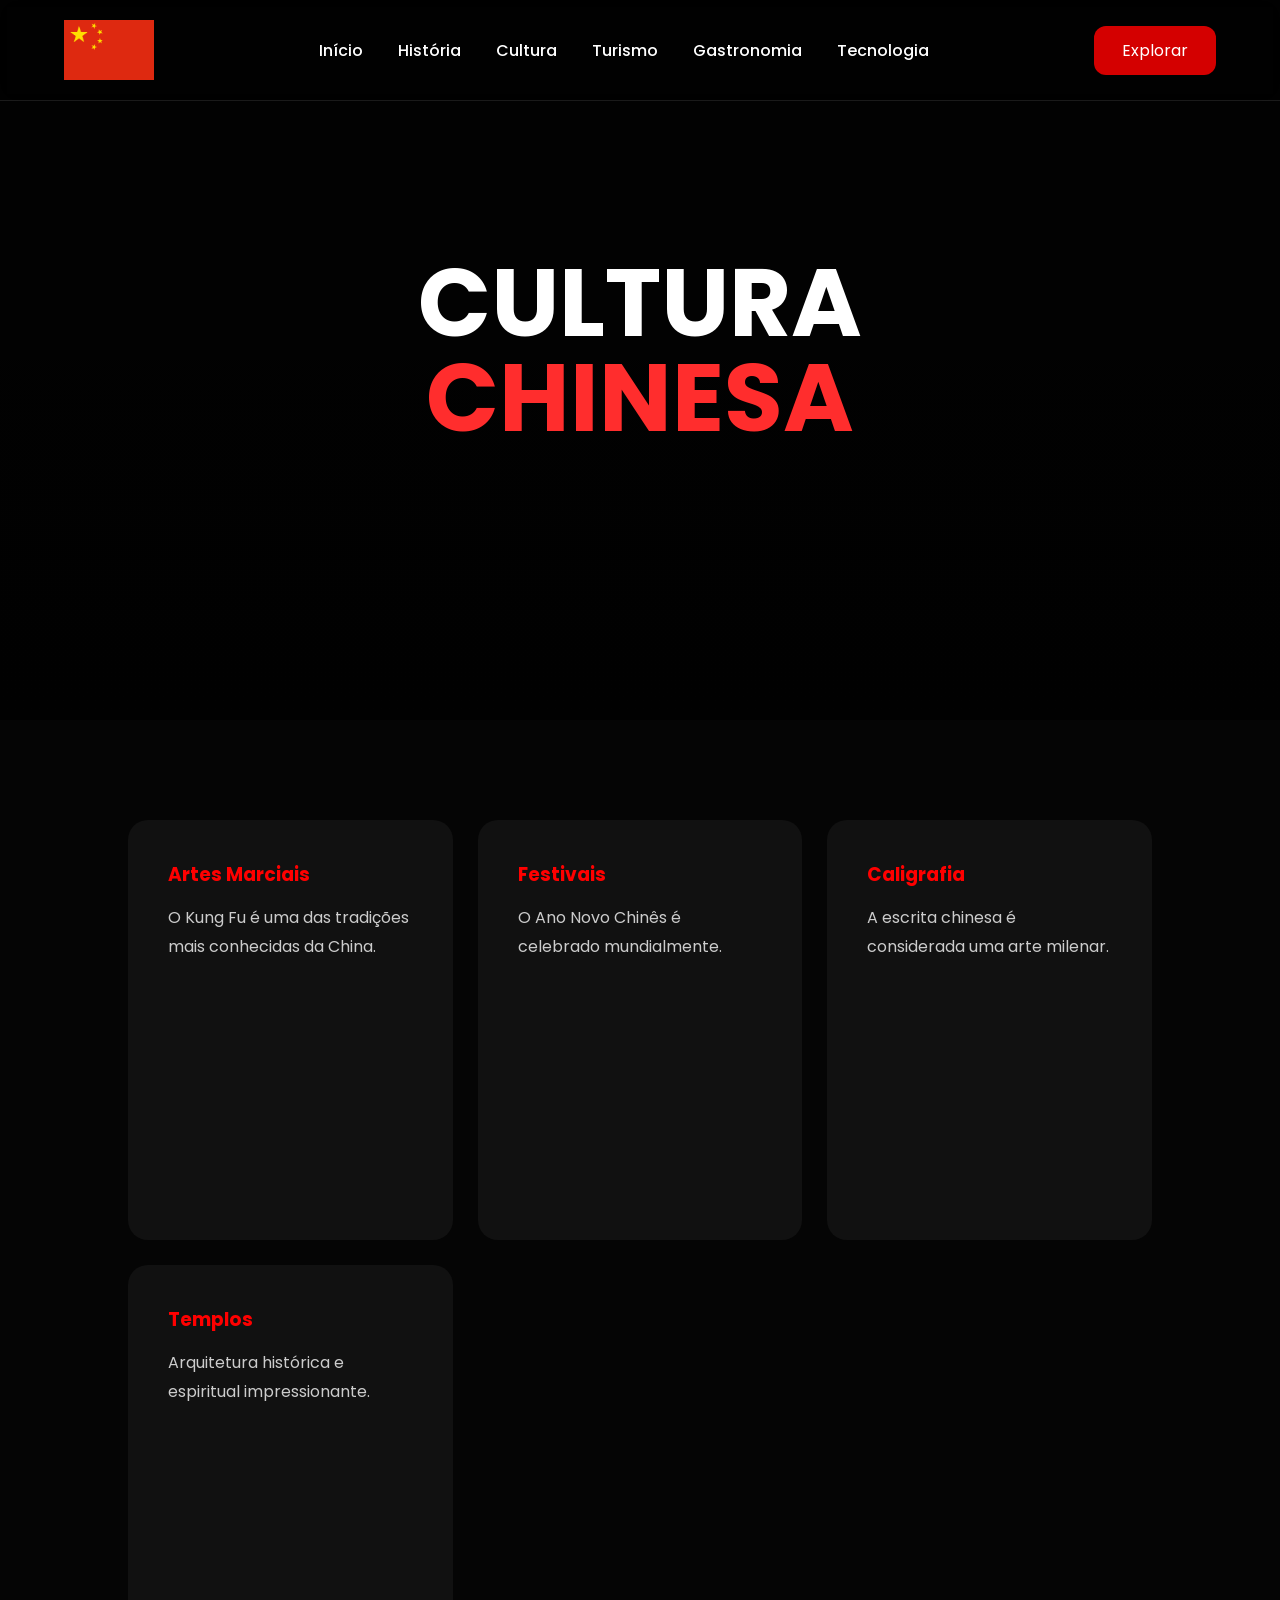
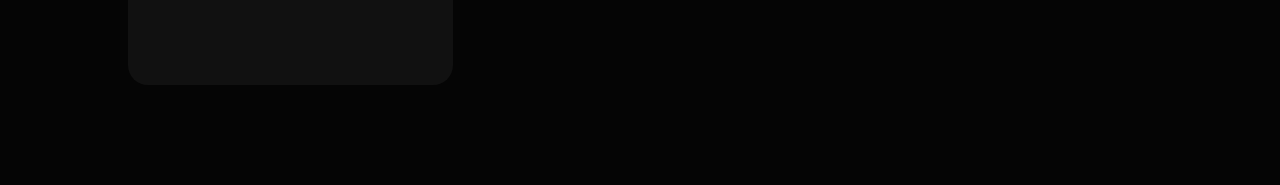
<file: paginas/cultura.html>
<!DOCTYPE html>
<html lang="pt-BR">
  <head>
    <meta charset="UTF-8">
    <meta name="viewport" content="width=device-width, initial-scale=1.0">
    <title>
      Cultura Chinesa
    </title>
    <link href="https://fonts.googleapis.com/css2?family=Poppins:wght@300;400;500;600;700&display=swap" rel="stylesheet">
    <link rel="stylesheet" href="../estilo_css/style.css">
  </head>
  <body class="cultura-page">
    <header>
      <nav>
        <div class="logo">
          <img src="../imagens/china.png" alt="Bandeira da China" class="logo-flag">
        </div>
        <div class="menu">
          <a href="../index.html">
            Início
          </a>
          <a href="historia.html">
            História
          </a>
          <a href="cultura.html">
            Cultura
          </a>
          <a href="turismo.html">
            Turismo
          </a>
          <a href="gastronomia.html">
            Gastronomia
          </a>
          <a href="tecnologia.html">
            Tecnologia
          </a>
        </div>
        <a href="#" class="btn-nav">
          Explorar
        </a>
      </nav>
    </header>
    <section class="topo">
      <div class="topo-conteudo">
        <h1>
          Cultura
          <span>
            Chinesa
          </span>
        </h1>
      </div>
    </section>
    <section>
      <div class="cartoes">
        <div class="card">
          <h3>
            Artes Marciais
          </h3>
          <p>
            O Kung Fu é uma das tradições mais conhecidas da China.
          </p>
        </div>
        <div class="card">
          <h3>
            Festivais
          </h3>
          <p>
            O Ano Novo Chinês é celebrado mundialmente.
          </p>
        </div>
        <div class="card">
          <h3>
            Caligrafia
          </h3>
          <p>
            A escrita chinesa é considerada uma arte milenar.
          </p>
        </div>
        <div class="card">
          <h3>
            Templos
          </h3>
          <p>
            Arquitetura histórica e espiritual impressionante.
          </p>
        </div>
      </div>
    </section>
  </body>
</html>
</file>
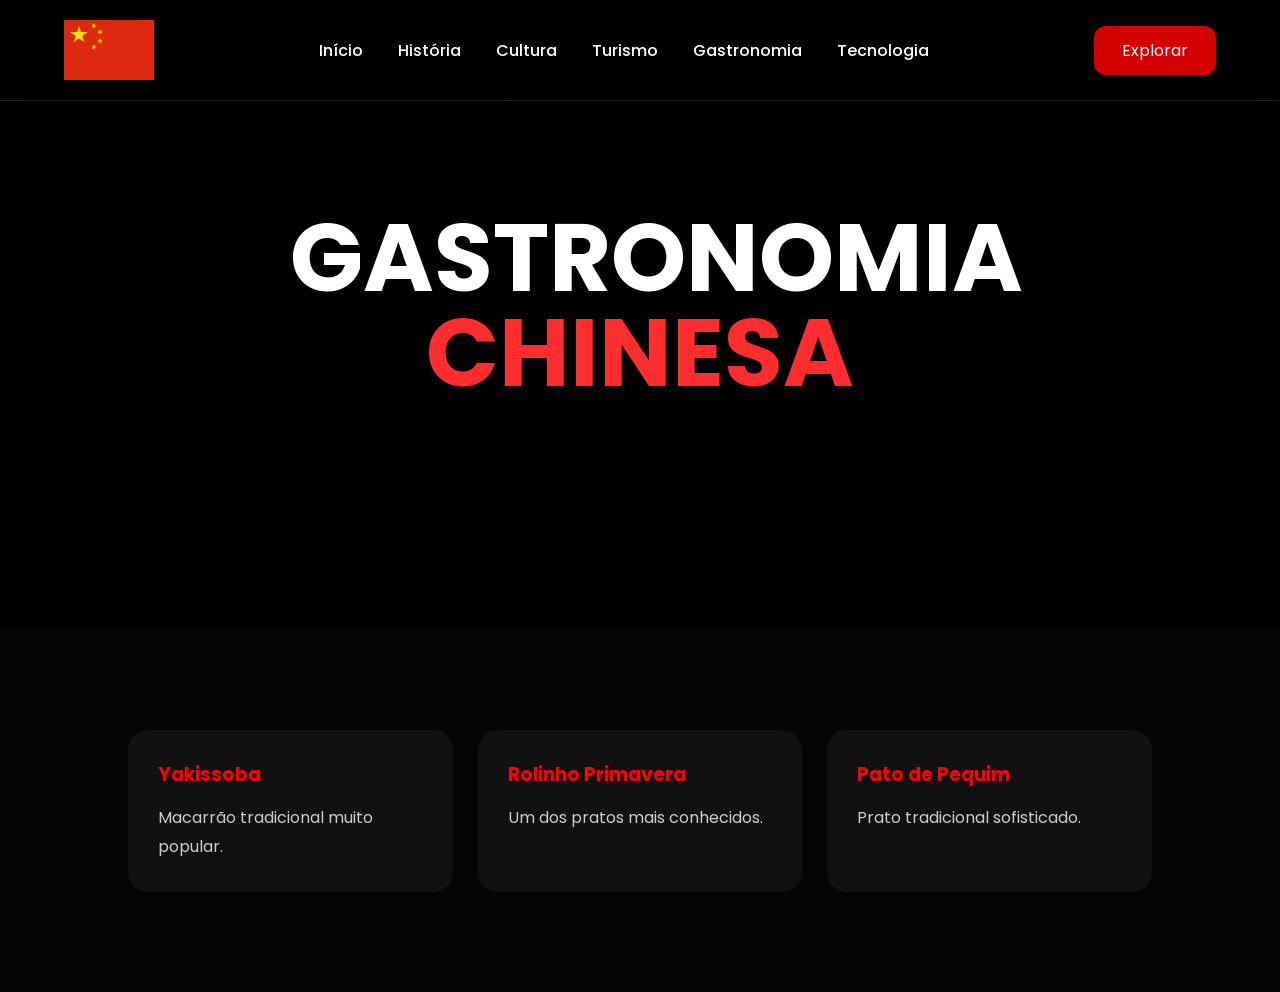
<file: paginas/gastronomia.html>
<!DOCTYPE html>
<html lang="pt-BR">
  <head>
    <meta charset="UTF-8">
    <meta name="viewport" content="width=device-width, initial-scale=1.0">
    <title>
      Gastronomia Chinesa
    </title>
    <link href="https://fonts.googleapis.com/css2?family=Poppins:wght@300;400;500;600;700&display=swap" rel="stylesheet">
    <link rel="stylesheet" href="../estilo_css/style.css">
  </head>
  <body class="gastronomia-page">
    <header>
      <nav>
        <div class="logo">
          <img src="../imagens/china.png" alt="Bandeira da China" class="logo-flag">
        </div>
        <div class="menu">
          <a href="../index.html">
            Início
          </a>
          <a href="historia.html">
            História
          </a>
          <a href="cultura.html">
            Cultura
          </a>
          <a href="turismo.html">
            Turismo
          </a>
          <a href="gastronomia.html">
            Gastronomia
          </a>
          <a href="tecnologia.html">
            Tecnologia
          </a>
        </div>
        <a href="#" class="btn-nav">
          Explorar
        </a>
      </nav>
    </header>
    <section class="topo">
      <div class="topo-conteudo">
        <h1>
          Gastronomia
          <span>
            Chinesa
          </span>
        </h1>
      </div>
    </section>
    <section>
      <div class="foods">
        <div class="food">
          <h3>
            Yakissoba
          </h3>
          <p>
            Macarrão tradicional muito popular.
          </p>
        </div>
        <div class="food">
          <h3>
            Rolinho Primavera
          </h3>
          <p>
            Um dos pratos mais conhecidos.
          </p>
        </div>
        <div class="food">
          <h3>
            Pato de Pequim
          </h3>
          <p>
            Prato tradicional sofisticado.
          </p>
        </div>
      </div>
    </section>
  </body>
</html>
</file>
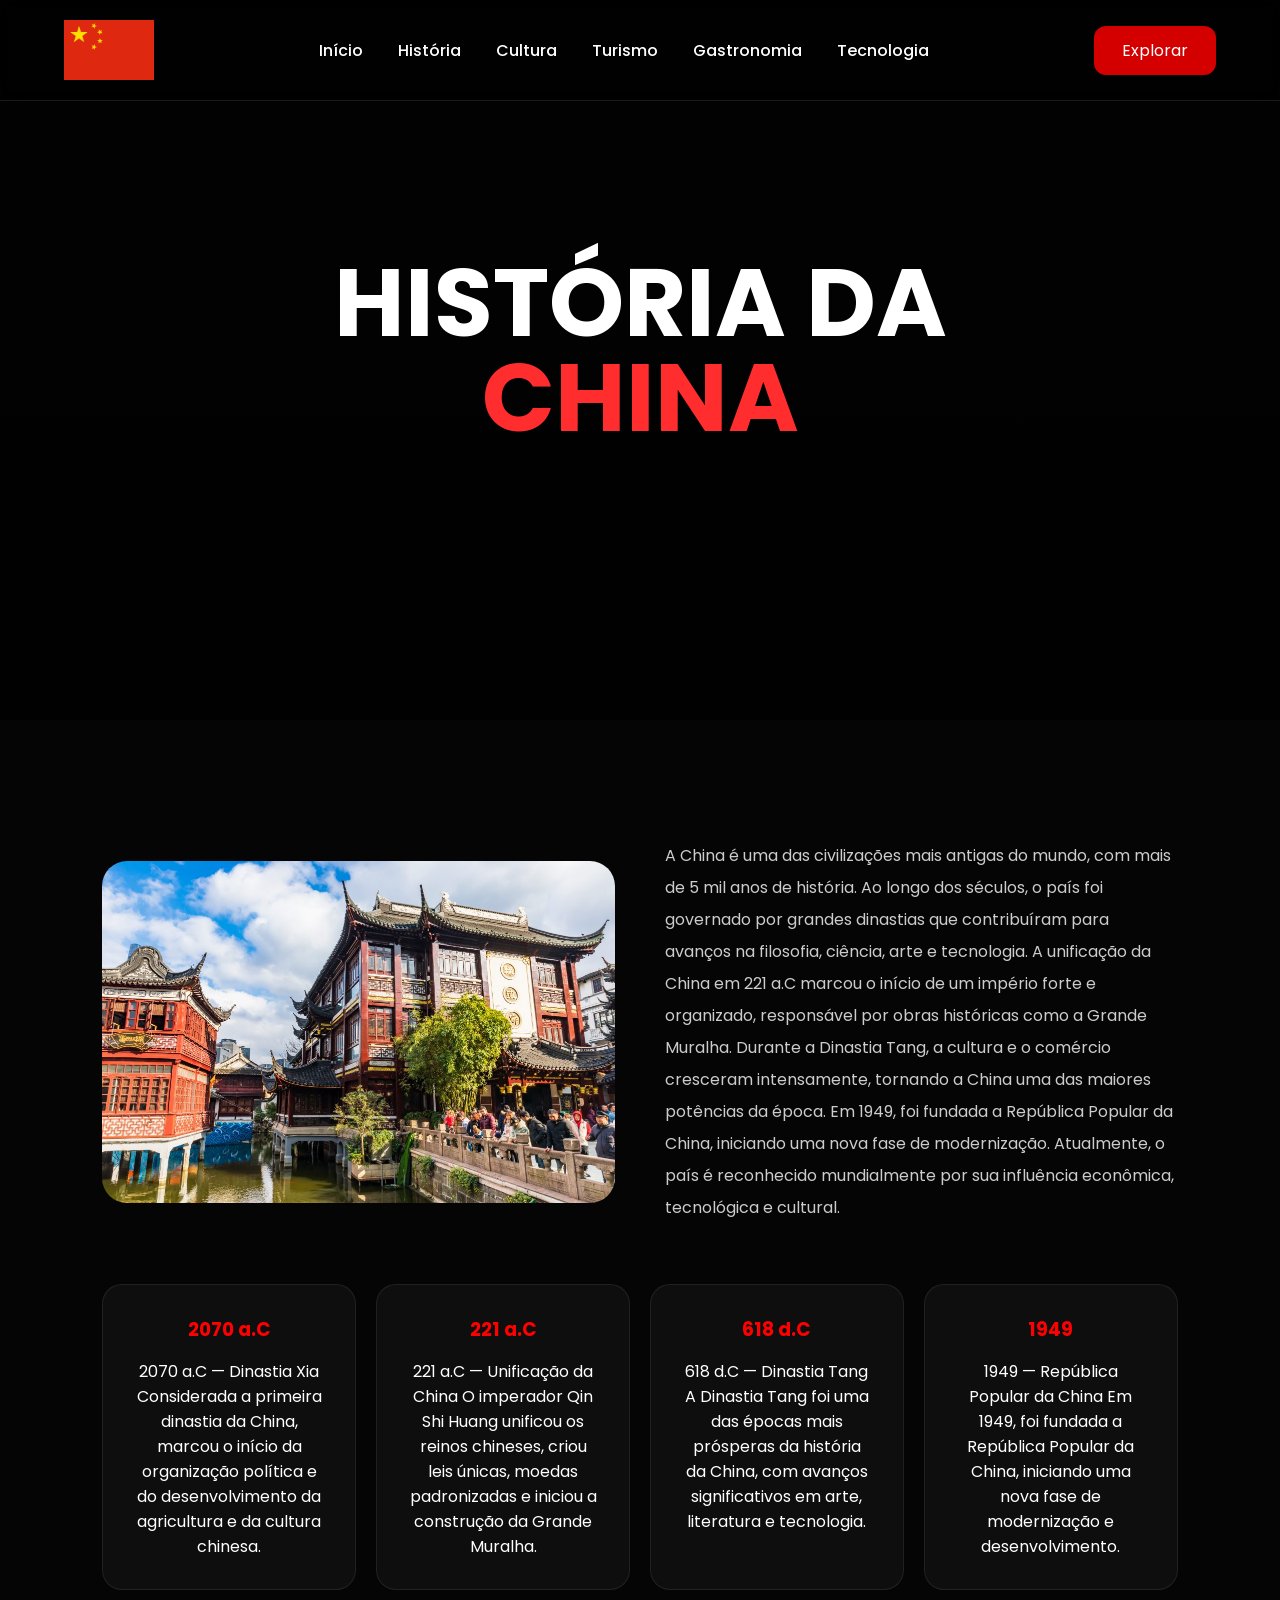
<file: paginas/historia.html>
<!DOCTYPE html>
<html lang="pt-BR">
  <head>
    <meta charset="UTF-8">
    <meta name="viewport" content="width=device-width, initial-scale=1.0">
    <title>
      História da China
    </title>
    <link href="https://fonts.googleapis.com/css2?family=Poppins:wght@300;400;500;600;700&display=swap" rel="stylesheet">
    <link rel="stylesheet" href="../estilo_css/style.css">
  </head>
  <body class="historia-page">
    <header>
      <nav>
        <div class="logo">
          <img src="../imagens/china.png" alt="Bandeira da China" class="logo-flag">
        </div>
        <div class="menu">
          <a href="../index.html">
            Início
          </a>
          <a href="historia.html">
            História
          </a>
          <a href="cultura.html">
            Cultura
          </a>
          <a href="turismo.html">
            Turismo
          </a>
          <a href="gastronomia.html">
            Gastronomia
          </a>
          <a href="tecnologia.html">
            Tecnologia
          </a>
        </div>
        <a href="#" class="btn-nav">
          Explorar
        </a>
      </nav>
    </header>
    <section class="topo">
      <div class="topo-conteudo">
        <h1>
          História da
          <span>
            China
          </span>
        </h1>
      </div>
    </section>
    <section>
      <div class="content">
        <img src="../imagens/templo.china.jpg" alt="Templo Chinês em Xangai" class="content-image">
        <div>
          <p>
            A China é uma das civilizações mais antigas do mundo, com mais de 5 mil anos de história. Ao longo dos séculos, o país foi governado por grandes dinastias que contribuíram para avanços na filosofia, ciência, arte e tecnologia. A unificação da China em 221 a.C marcou o início de um império forte e organizado, responsável por obras históricas como a Grande Muralha. Durante a Dinastia Tang, a cultura e o comércio cresceram intensamente, tornando a China uma das maiores potências da época. Em 1949, foi fundada a República Popular da China, iniciando uma nova fase de modernização. Atualmente, o país é reconhecido mundialmente por sua influência econômica, tecnológica e cultural.
          </p>
        </div>
      </div>
      <div class="timeline">
        <div class="box">
          <h3>
            2070 a.C
          </h3>
          <p>
            2070 a.C — Dinastia Xia
            Considerada a primeira dinastia da China, marcou o início da organização política e do desenvolvimento da agricultura e da cultura chinesa.
          </p>
        </div>
        <div class="box">
          <h3>
            221 a.C
          </h3>
          <p>
            221 a.C — Unificação da China
            O imperador Qin Shi Huang unificou os reinos chineses, criou leis únicas, moedas padronizadas e iniciou a construção da Grande Muralha.
          </p>
        </div>
        <div class="box">
          <h3>
            618 d.C
          </h3>
          <p>
            618 d.C — Dinastia Tang
            A Dinastia Tang foi uma das épocas mais prósperas da história da China, com avanços significativos em arte, literatura e tecnologia.
          </p>
        </div>
        <div class="box">
          <h3>
            1949
          </h3>
          <p>
            1949 — República Popular da China
            Em 1949, foi fundada a República Popular da China, iniciando uma nova fase de modernização e desenvolvimento.
          </p>
        </div>
      </div>
    </section>
  </body>
</html>
</file>
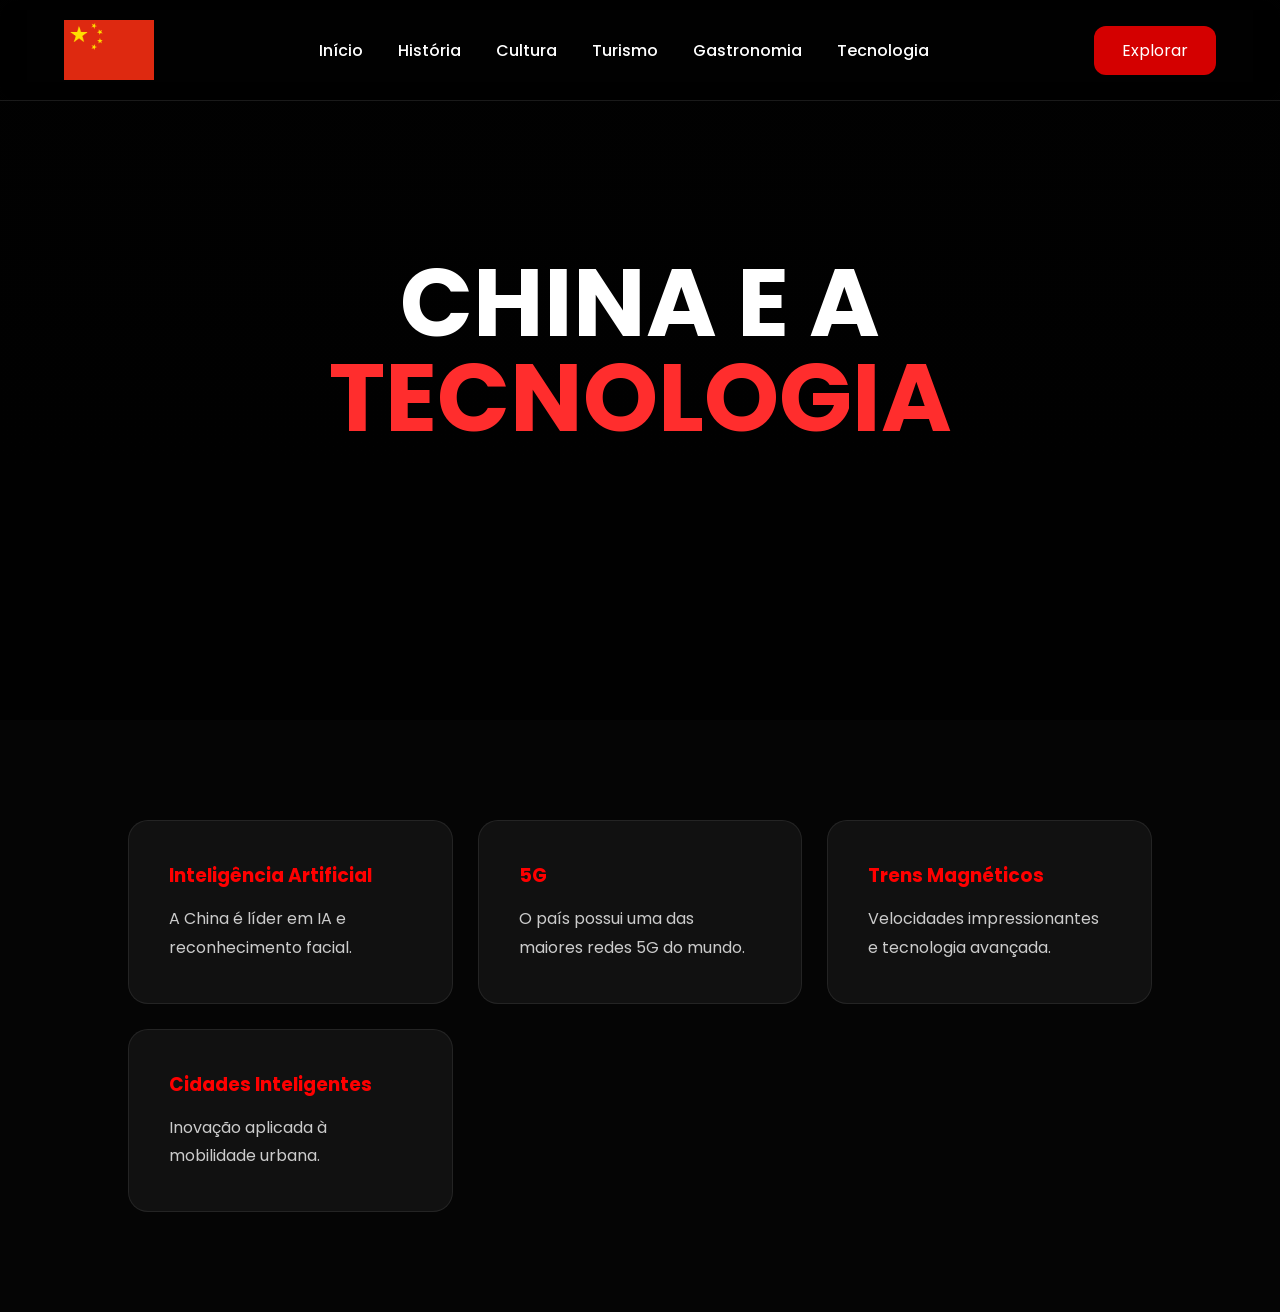
<file: paginas/tecnologia.html>
<!DOCTYPE html>
<html lang="pt-BR">
  <head>
    <meta charset="UTF-8">
    <meta name="viewport" content="width=device-width, initial-scale=1.0">
    <title>
      Tecnologia na China
    </title>
    <link href="https://fonts.googleapis.com/css2?family=Poppins:wght@300;400;500;600;700&display=swap" rel="stylesheet">
    <link rel="stylesheet" href="../estilo_css/style.css">
  </head>
  <body class="tecnologia-page">
    <header>
      <nav>
        <div class="logo">
          <img src="../imagens/china.png" alt="Bandeira da China" class="logo-flag">
        </div>
        <div class="menu">
          <a href="../index.html">
            Início
          </a>
          <a href="historia.html">
            História
          </a>
          <a href="cultura.html">
            Cultura
          </a>
          <a href="turismo.html">
            Turismo
          </a>
          <a href="gastronomia.html">
            Gastronomia
          </a>
          <a href="tecnologia.html">
            Tecnologia
          </a>
        </div>
        <a href="#" class="btn-nav">
          Explorar
        </a>
      </nav>
    </header>
    <section class="topo">
      <div class="topo-conteudo">
        <h1>
          China e a
          <span>
            Tecnologia
          </span>
        </h1>
      </div>
    </section>
    <section>
      <div class="tech-grid">
        <div class="tech">
          <h3>
            Inteligência Artificial
          </h3>
          <p>
            A China é líder em IA e reconhecimento facial.
          </p>
        </div>
        <div class="tech">
          <h3>
            5G
          </h3>
          <p>
            O país possui uma das maiores redes 5G do mundo.
          </p>
        </div>
        <div class="tech">
          <h3>
            Trens Magnéticos
          </h3>
          <p>
            Velocidades impressionantes e tecnologia avançada.
          </p>
        </div>
        <div class="tech">
          <h3>
            Cidades Inteligentes
          </h3>
          <p>
            Inovação aplicada à mobilidade urbana.
          </p>
        </div>
      </div>
    </section>
  </body>
</html>
</file>
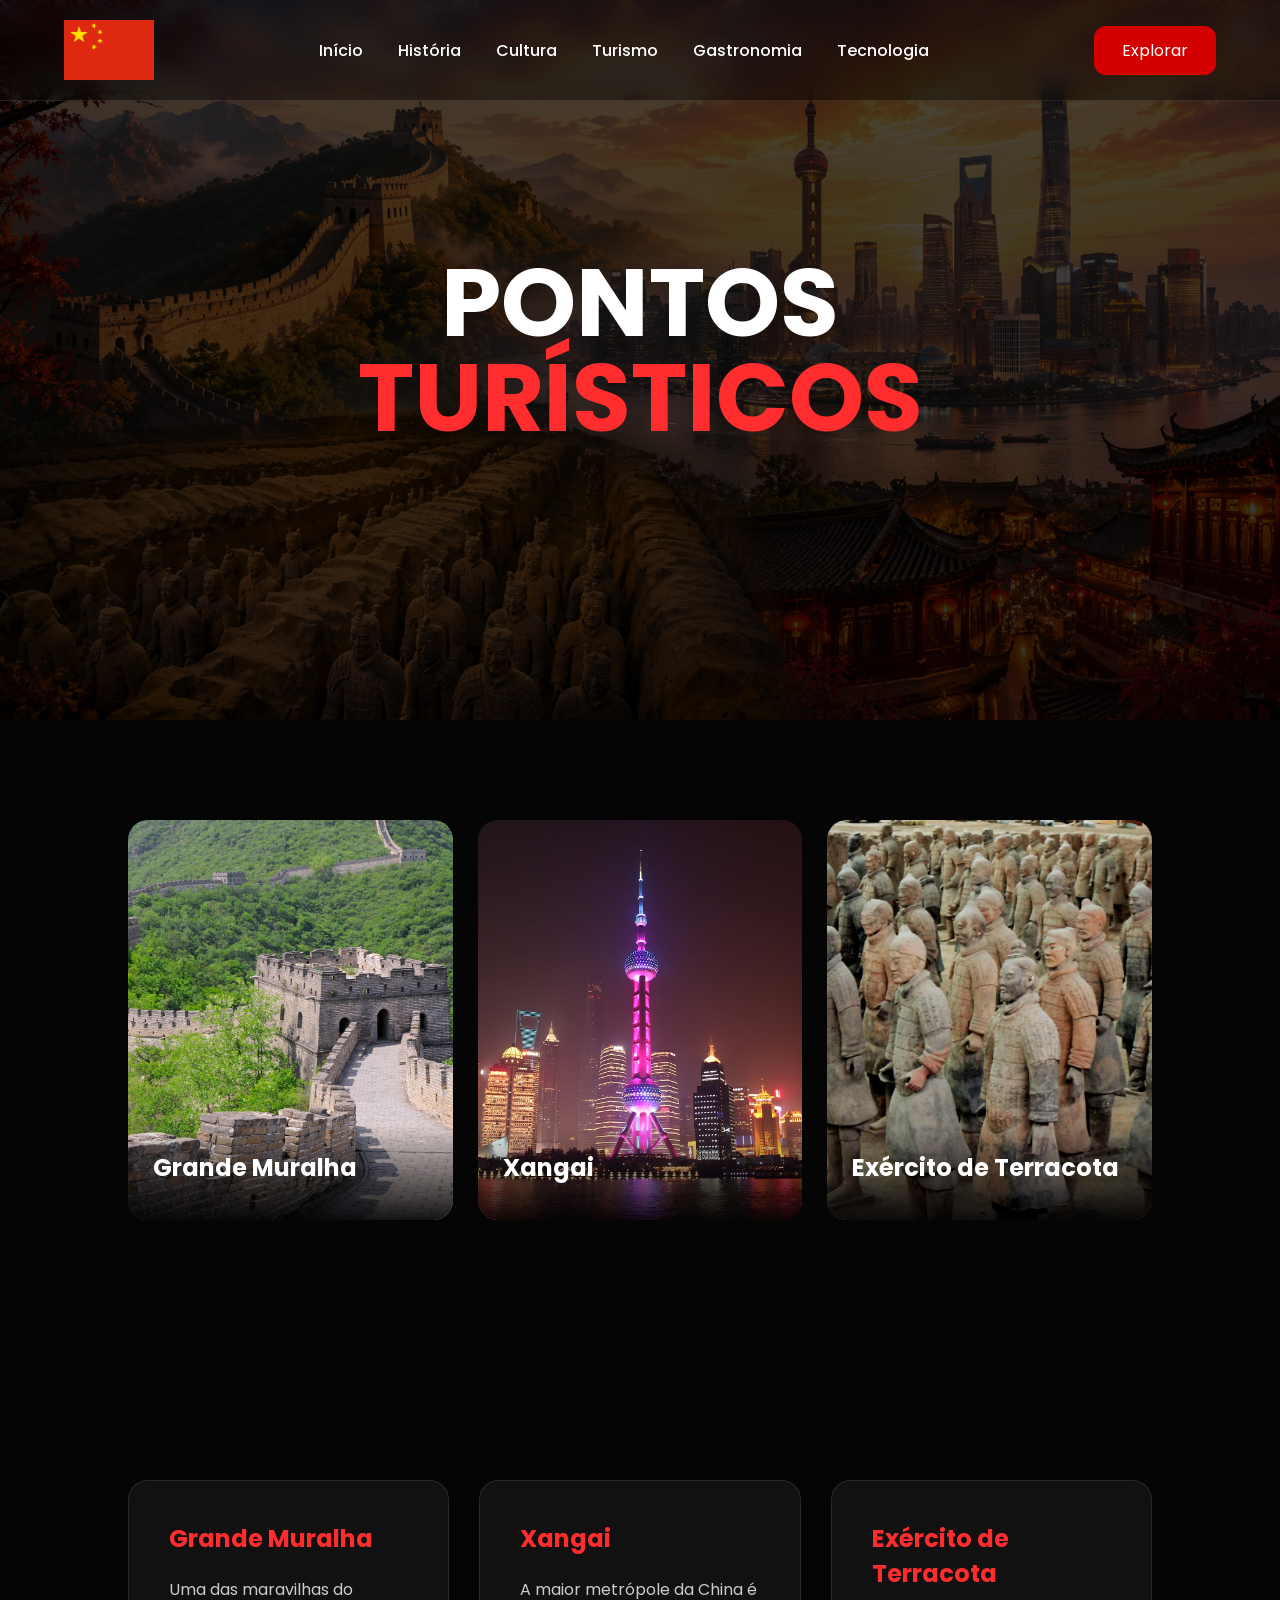
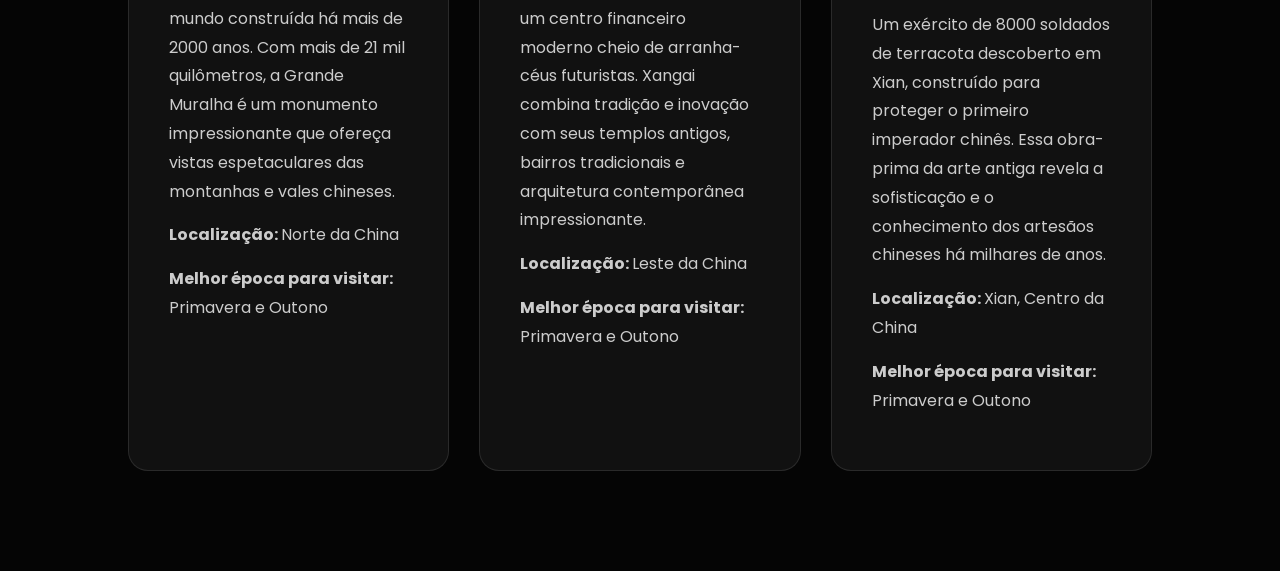
<file: paginas/turismo.html>
<!DOCTYPE html>
<html lang="pt-BR">
  <head>
    <meta charset="UTF-8">
    <meta name="viewport" content="width=device-width, initial-scale=1.0">
    <title>
      Turismo na China
    </title>
    <link href="https://fonts.googleapis.com/css2?family=Poppins:wght@300;400;500;600;700&display=swap" rel="stylesheet">
    <link rel="stylesheet" href="../estilo_css/style.css">
  </head>
  <body class="turismo-page">
    <header>
      <nav>
        <div class="logo">
          <img src="../imagens/china.png" alt="Bandeira da China" class="logo-flag">
        </div>
        <div class="menu">
          <a href="../index.html">
            Início
          </a>
          <a href="historia.html">
            História
          </a>
          <a href="cultura.html">
            Cultura
          </a>
          <a href="turismo.html">
            Turismo
          </a>
          <a href="gastronomia.html">
            Gastronomia
          </a>
          <a href="tecnologia.html">
            Tecnologia
          </a>
        </div>
        <a href="../index.html" class="btn-nav">
          Explorar
        </a>
      </nav>
    </header>
    <section class="topo">
      <div class="topo-conteudo">
        <h1>
          Pontos
          <span>
            Turísticos
          </span>
        </h1>
      </div>
    </section>
    <section>
      <div class="gallery">
        <div class="place">
          <img src="../imagens/muralha.jpg">
          <div class="overlay">
            <h2>
              Grande Muralha
            </h2>
          </div>
        </div>
        <div class="place">
          <img src="../imagens/xangaiimg.jpg">
          <div class="overlay">
            <h2>
              Xangai
            </h2>
          </div>
        </div>
        <div class="place">
          <img src="../imagens/guerreiros-do-exercito-de-terracota.webp">
          <div class="overlay">
            <h2>
              Exército de Terracota
            </h2>
          </div>
        </div>
      </div>
    </section>
    <section>
      <div class="tourism-cards">
        <div class="tourism-card">
          <h3>
            Grande Muralha
          </h3>
          <p>
            Uma das maravilhas do mundo construída há mais de 2000 anos. Com mais de 21 mil quilômetros, a Grande Muralha é um monumento impressionante que ofereça vistas espetaculares das montanhas e vales chineses.
          </p>
          <p>
            <strong>
              Localização:
            </strong>
            Norte da China
          </p>
          <p>
            <strong>
              Melhor época para visitar:
            </strong>
            Primavera e Outono
          </p>
        </div>
        <div class="tourism-card">
          <h3>
            Xangai
          </h3>
          <p>
            A maior metrópole da China é um centro financeiro moderno cheio de arranha-céus futuristas. Xangai combina tradição e inovação com seus templos antigos, bairros tradicionais e arquitetura contemporânea impressionante.
          </p>
          <p>
            <strong>
              Localização:
            </strong>
            Leste da China
          </p>
          <p>
            <strong>
              Melhor época para visitar:
            </strong>
            Primavera e Outono
          </p>
        </div>
        <div class="tourism-card">
          <h3>
            Exército de Terracota
          </h3>
          <p>
            Um exército de 8000 soldados de terracota descoberto em Xian, construído para proteger o primeiro imperador chinês. Essa obra-prima da arte antiga revela a sofisticação e o conhecimento dos artesãos chineses há milhares de anos.
          </p>
          <p>
            <strong>
              Localização:
            </strong>
            Xian, Centro da China
          </p>
          <p>
            <strong>
              Melhor época para visitar:
            </strong>
            Primavera e Outono
          </p>
        </div>
      </div>
    </section>
  </body>
</html>
</file>
<file: estilo_css/style.css>
* {
  margin:0;
  padding:0;
  box-sizing:border-box;
  scroll-behavior:smooth;
  font-family:'Poppins',sans-serif;
}
body {
  background:#050505;
  color:white;
  overflow-x:hidden;
}
::-webkit-scrollbar {
  width:10px;
}
::-webkit-scrollbar-thumb {
  background:#c40000;
  border-radius:20px;
}
header {
  width:100%;
  position:fixed;
  top:0;
  z-index:999;
  backdrop-filter:blur(10px);
  background:rgba(0,0,0,0.4);
  border-bottom:1px solid rgba(255,255,255,0.1);
}
nav {
  width:90%;
  margin:auto;
  display:flex;
  align-items:center;
  justify-content:space-between;
  padding:20px 0;
}
.logo {
  display:flex;
  align-items:center;
}
.logo img,
.logo-flag {
  height:60px;
  width:auto;
  display:block;
}
.menu {
  display:flex;
  gap:35px;
}
.menu a {
  text-decoration:none;
  color:white;
  font-weight:500;
  transition:0.3s;
}
.menu a:hover {
  color:#ff2d2d;
}
.btn-nav {
  padding:12px 28px;
  background:#d40000;
  border-radius:12px;
  text-decoration:none;
  color:white;
  transition:0.3s;
}
.btn-nav:hover {
  background:#ff0000;
}
.topo {
  height:100vh;
  background:
    linear-gradient(rgba(0,0,0,0.65), rgba(0,0,0,0.8)),
    url(../imagens/plano\ de\ fundo.png);
  background-size:cover;
  background-position:center;
  display:flex;
  align-items:center;
  padding:0 8%;
}
.topo-conteudo {
  max-width:700px;
}
.topo-conteudo h1 {
  font-size:6rem;
  line-height:95px;
  margin-bottom:20px;
  text-transform:uppercase;
}
.topo-conteudo h1 span {
  color:#ff2d2d;
}
.topo-conteudo p {
  font-size:1.1rem;
  color:#ddd;
  line-height:1.8;
  margin-bottom:40px;
}
.topo-botoes {
  display:flex;
  gap:20px;
}
.btn {
  padding:15px 35px;
  border-radius:12px;
  text-decoration:none;
  font-weight:600;
  transition:0.4s;
}
.red {
  background:#d10000;
  color:white;
}
.red:hover {
  background:#ff0000;
  transform:translateY(-5px);
}
.transparent {
  border:1px solid rgba(255,255,255,0.3);
  color:white;
}
.transparent:hover {
  background:white;
  color:black;
}
.destaques {
  width:90%;
  margin:auto;
  margin-top:-80px;
  display:grid;
  grid-template-columns:repeat(auto-fit,minmax(220px,1fr));
  gap:20px;
}
.cartao {
  background:rgba(255,255,255,0.05);
  border:1px solid rgba(255,255,255,0.08);
  padding:40px 25px;
  border-radius:20px;
  backdrop-filter:blur(10px);
  transition:0.4s;
}
.cartao:hover {
  transform:translateY(-10px);
  border-color:#ff0000;
}
.cartao h3 {
  margin-bottom:15px;
  color:#ff2d2d;
}
section {
  padding:120px 8%;
}
.title {
  margin-bottom:60px;
}
.title h2 {
  font-size:3rem;
  margin-bottom:15px;
}
.title span {
  color:#ff2d2d;
}
.title p {
  color:#ccc;
}
.history {
  display:grid;
  grid-template-columns:1fr 1fr;
  gap:50px;
  align-items:center;
}
.history img {
  width:100%;
  border-radius:25px;
}
.history-text p {
  line-height:2;
  color:#ccc;
  margin-bottom:30px;
}
.cartoes {
  display:grid;
  grid-template-columns:repeat(auto-fit,minmax(250px,1fr));
  gap:25px;
}
.card-link {
  text-decoration:none;
  color:inherit;
  display:block;
}
.card {
  position:relative;
  overflow:hidden;
  border-radius:20px;
  height:420px;
}
.card img {
  width:100%;
  height:100%;
  object-fit:cover;
  transition:0.5s;
}
.card:hover img {
  transform:scale(1.1);
}
.overlay {
  position:absolute;
  bottom:0;
  width:100%;
  padding:25px;
  background:linear-gradient(transparent, rgba(0,0,0,0.9));
}
.overlay h3 {
  font-size:1.5rem;
  margin-bottom:10px;
}
.culture {
  background:
    linear-gradient(rgba(0,0,0,0.75), rgba(0,0,0,0.8)),
    url('https://images.unsplash.com/photo-1513407030348-c983a97b98d8?q=80&w=1974&auto=format&fit=crop');
  background-size:cover;
  background-position:center;
  border-radius:30px;
  padding:100px;
}
.culture h2 {
  font-size:4rem;
  margin-bottom:20px;
}
.culture p {
  max-width:700px;
  color:#ddd;
  line-height:2;
}
.info-grid {
  display:grid;
  grid-template-columns:repeat(auto-fit,minmax(350px,1fr));
  gap:25px;
}
.info-card {
  position:relative;
  border-radius:25px;
  overflow:hidden;
  height:350px;
}
.info-card img {
  width:100%;
  height:100%;
  object-fit:cover;
}
.info-overlay {
  position:absolute;
  inset:0;
  background:rgba(0,0,0,0.6);
  padding:40px;
  display:flex;
  flex-direction:column;
  justify-content:end;
}
.info-overlay h3 {
  font-size:2rem;
  margin-bottom:15px;
}
.info-overlay p {
  color:#ddd;
}
.facts {
  display:grid;
  grid-template-columns:repeat(auto-fit,minmax(250px,1fr));
  gap:20px;
}
.fact {
  background:rgba(255,255,255,0.04);
  border:1px solid rgba(255,255,255,0.08);
  border-radius:20px;
  padding:30px;
  transition:0.3s;
}
.fact:hover {
  border-color:#ff0000;
  transform:translateY(-10px);
}
.fact h3 {
  color:#ff2d2d;
  margin-bottom:15px;
}
footer {
  padding:80px 8%;
  background:#020202;
  border-top:1px solid rgba(255,255,255,0.08);
}
.footer-content {
  display:grid;
  grid-template-columns:repeat(auto-fit,minmax(250px,1fr));
  gap:40px;
}
.footer-content h3 {
  margin-bottom:20px;
  color:#ff2d2d;
}
.footer-content p,
.footer-content a {
  color:#ccc;
  text-decoration:none;
  line-height:2;
}
.copy {
  margin-top:50px;
  text-align:center;
  color:#666;
}
.cultura-page .topo {
  height:80vh;
  background:
    linear-gradient(rgba(0,0,0,0.6), rgba(0,0,0,0.8)),
    url('https://images.unsplash.com/photo-1513407030348-c983a97b98d8?q=80&w=1974&auto=format&fit=crop');
  background-size:cover;
  background-position:center;
  display:flex;
  align-items:center;
  justify-content:center;
  text-align:center;
}
.cultura-page section {
  padding:100px 10%;
}
.cultura-page .cartoes {
  display:grid;
  grid-template-columns:repeat(auto-fit,minmax(250px,1fr));
  gap:25px;
}
.cultura-page .card {
  background:#111;
  padding:40px;
  border-radius:20px;
  transition:0.3s;
}
.cultura-page .card:hover {
  transform:translateY(-10px);
  border:1px solid #ff0000;
}
.cultura-page .card h3 {
  margin-bottom:15px;
  color:#ff0000;
}
.cultura-page .card p {
  color:#ccc;
  line-height:1.8;
}
.historia-page .topo {
  height:80vh;
  background:
    linear-gradient(rgba(0,0,0,0.6), rgba(0,0,0,0.8)),
    url('https://images.unsplash.com/photo-1528164344705-47542687000d?q=80&w=1974&auto=format&fit=crop');
  background-size:cover;
  background-position:center;
  display:flex;
  align-items:center;
  justify-content:center;
  text-align:center;
}
.historia-page .content {
  display:grid;
  grid-template-columns:1fr 1fr;
  gap:50px;
  align-items:center;
  margin-bottom:60px;
}
.historia-page .content img {
  width:100%;
  border-radius:25px;
}
.historia-page .content p {
  line-height:2;
  color:#ccc;
}
.historia-page .timeline {
  display:grid;
  grid-template-columns:repeat(auto-fit,minmax(200px,1fr));
  gap:20px;
}
.historia-page .box {
  background:rgba(255,255,255,0.04);
  border:1px solid rgba(255,255,255,0.08);
  border-radius:20px;
  padding:30px;
  text-align:center;
  transition:0.3s;
}
.historia-page .box:hover {
  border-color:#ff0000;
  transform:translateY(-10px);
}
.historia-page .box h3 {
  color:#ff0000;
  margin-bottom:15px;
}
.gastronomia-page .topo {
  height:70vh;
  background:
    linear-gradient(rgba(0,0,0,0.7), rgba(0,0,0,0.8)),
    url('https://images.unsplash.com/photo-1569718212165-3a8278d5f624?q=80&w=1974&auto=format&fit=crop');
  background-size:cover;
  background-position:center;
  display:flex;
  align-items:center;
  justify-content:center;
  text-align:center;
}
.gastronomia-page section {
  padding:100px 10%;
}
.gastronomia-page .foods {
  display:grid;
  grid-template-columns:repeat(auto-fit,minmax(250px,1fr));
  gap:25px;
}
.gastronomia-page .food {
  background:#111;
  padding:30px;
  border-radius:20px;
  transition:0.3s;
}
.gastronomia-page .food:hover {
  transform:translateY(-10px);
  border:1px solid #ff0000;
}
.gastronomia-page .food h3 {
  margin-bottom:15px;
  color:#ff0000;
}
.gastronomia-page .food p {
  color:#ccc;
  line-height:1.8;
}
.tecnologia-page .topo {
  height:80vh;
  background:
    linear-gradient(rgba(0,0,0,0.7), rgba(0,0,0,0.85)),
    url('https://images.unsplash.com/photo-1516321318423-f06f85e504b3?q=80&w=1974&auto=format&fit=crop');
  background-size:cover;
  background-position:center;
  display:flex;
  align-items:center;
  justify-content:center;
  text-align:center;
}
.tecnologia-page section {
  padding:100px 10%;
}
.tecnologia-page .tech-grid {
  display:grid;
  grid-template-columns:repeat(auto-fit,minmax(250px,1fr));
  gap:25px;
}
.tecnologia-page .tech {
  background:#111;
  padding:40px;
  border-radius:20px;
  border:1px solid rgba(255,255,255,0.08);
  transition:0.3s;
}
.tecnologia-page .tech:hover {
  transform:translateY(-10px);
  border-color:#ff0000;
}
.tecnologia-page .tech h3 {
  margin-bottom:15px;
  color:#ff0000;
}
.tecnologia-page .tech p {
  color:#ccc;
  line-height:1.8;
}
.turismo-page .topo {
  height:80vh;
  background:
    linear-gradient(rgba(0,0,0,0.7), rgba(0,0,0,0.8)),
    url('../imagens/turismo.png');
  background-size:cover;
  background-position:center;
  display:flex;
  align-items:center;
  justify-content:center;
  text-align:center;
}
.turismo-page section {
  padding:100px 10%;
}
.turismo-page .gallery {
  display:grid;
  grid-template-columns:repeat(auto-fit,minmax(300px,1fr));
  gap:25px;
}
.turismo-page .place {
  position:relative;
  overflow:hidden;
  border-radius:20px;
  height:400px;
  transition:0.5s;
}
.turismo-page .place:hover {
  transform:scale(1.05);
}
.turismo-page .place img {
  width:100%;
  height:100%;
  object-fit:cover;
  transition:0.5s;
}
.turismo-page .place:hover img {
  transform:scale(1.1);
}
.turismo-page .overlay {
  position:absolute;
  bottom:0;
  width:100%;
  padding:25px;
  background:linear-gradient(transparent, rgba(0,0,0,0.9));
}
.turismo-page .overlay h2 {
  font-size:1.5rem;
  margin-bottom:10px;
}
.tourism-cards {
  display:grid;
  grid-template-columns:repeat(auto-fit,minmax(300px,1fr));
  gap:30px;
  margin-top:60px;
}
.tourism-card {
  background:rgba(255,255,255,0.05);
  border:1px solid rgba(255,255,255,0.1);
  padding:40px;
  border-radius:20px;
  transition:0.3s;
}
.tourism-card:hover {
  transform:translateY(-10px);
  border-color:#ff2d2d;
  background:rgba(255,255,255,0.08);
}
.tourism-card h3 {
  color:#ff2d2d;
  margin-bottom:20px;
  font-size:1.5rem;
}
.tourism-card p {
  color:#ccc;
  line-height:1.8;
  margin-bottom:15px;
}
</file>
